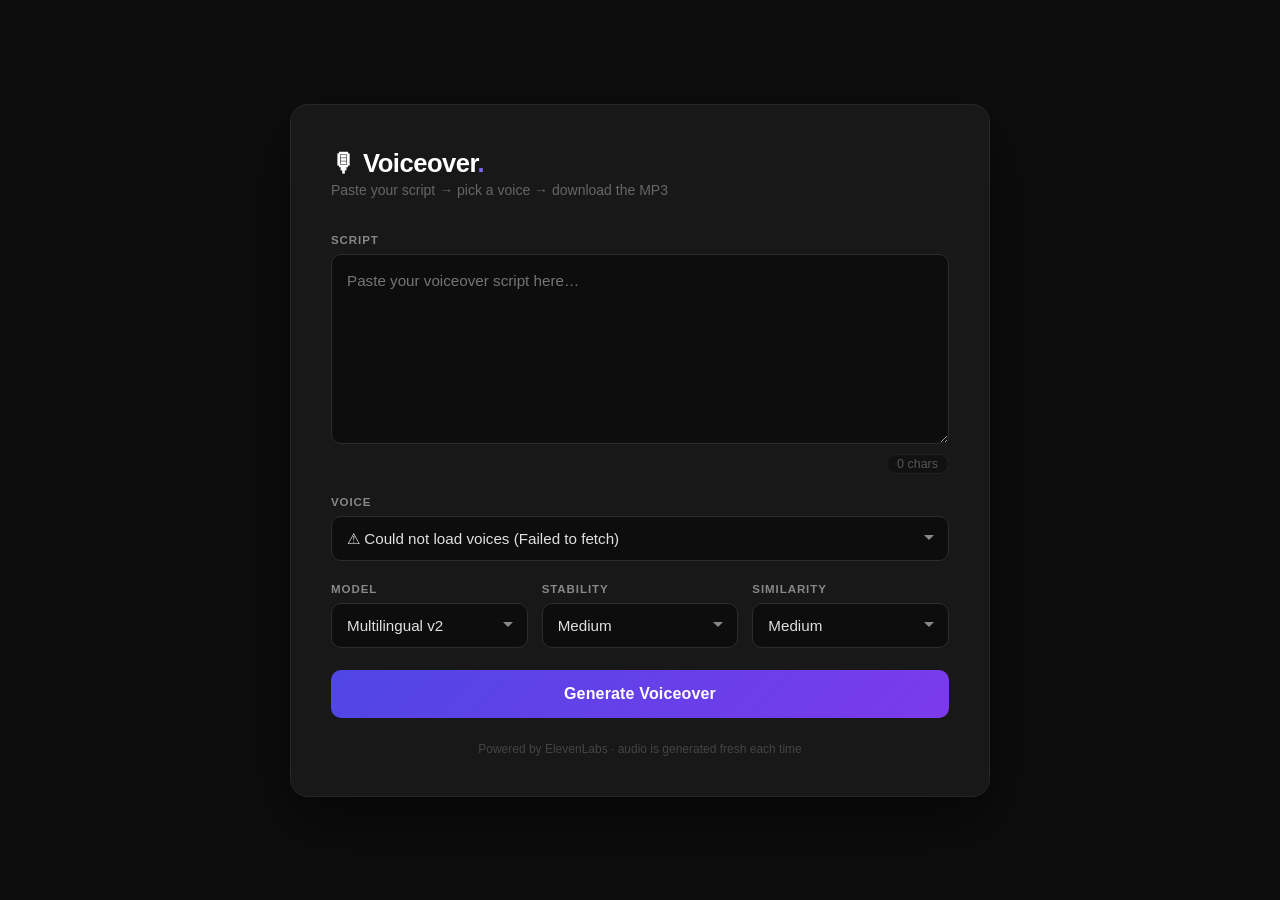
<file: voiceover.html>
<!DOCTYPE html>
<html lang="en">
<head>
  <meta charset="UTF-8">
  <meta name="viewport" content="width=device-width, initial-scale=1.0">
  <title>Voiceover Generator</title>
  <style>
    *, *::before, *::after { box-sizing: border-box; margin: 0; padding: 0; }

    body {
      font-family: -apple-system, BlinkMacSystemFont, 'Segoe UI', Roboto, sans-serif;
      background: #0d0d0d;
      color: #e0e0e0;
      min-height: 100vh;
      display: flex;
      align-items: center;
      justify-content: center;
      padding: 24px;
    }

    .card {
      background: #181818;
      border: 1px solid #272727;
      border-radius: 18px;
      padding: 44px 40px 40px;
      width: 100%;
      max-width: 700px;
      box-shadow: 0 24px 60px rgba(0,0,0,0.5);
    }

    .logo {
      font-size: 1.6rem;
      font-weight: 700;
      color: #fff;
      margin-bottom: 4px;
      letter-spacing: -0.02em;
    }
    .logo span { color: #7c6af7; }

    .subtitle {
      color: #666;
      font-size: 0.875rem;
      margin-bottom: 36px;
    }

    label {
      display: block;
      font-size: 0.72rem;
      font-weight: 600;
      color: #888;
      text-transform: uppercase;
      letter-spacing: 0.08em;
      margin-bottom: 8px;
    }

    textarea, select {
      width: 100%;
      background: #0d0d0d;
      border: 1px solid #2c2c2c;
      border-radius: 10px;
      color: #e0e0e0;
      font-family: inherit;
      font-size: 0.95rem;
      padding: 13px 15px;
      outline: none;
      transition: border-color 0.15s;
      appearance: none;
    }
    textarea:focus, select:focus { border-color: #4f46e5; }

    textarea {
      resize: vertical;
      min-height: 190px;
      line-height: 1.65;
    }

    .char-row {
      display: flex;
      justify-content: flex-end;
      margin-top: 6px;
      margin-bottom: 22px;
    }
    .char-badge {
      font-size: 0.78rem;
      color: #555;
      background: #111;
      padding: 2px 10px;
      border-radius: 20px;
      border: 1px solid #222;
      transition: color 0.2s, border-color 0.2s;
    }
    .char-badge.warn  { color: #f59e0b; border-color: #78350f; }
    .char-badge.over  { color: #ef4444; border-color: #7f1d1d; }

    .grid {
      display: grid;
      grid-template-columns: 1fr 1fr 1fr;
      gap: 14px;
      margin-bottom: 22px;
    }

    .field { margin-bottom: 22px; }

    select {
      cursor: pointer;
      background-image: url("data:image/svg+xml,%3Csvg xmlns='http://www.w3.org/2000/svg' width='12' height='12' viewBox='0 0 12 12'%3E%3Cpath fill='%23888' d='M6 8L1 3h10z'/%3E%3C/svg%3E");
      background-repeat: no-repeat;
      background-position: right 13px center;
      padding-right: 36px;
    }

    .btn-generate {
      width: 100%;
      padding: 15px;
      background: linear-gradient(135deg, #4f46e5, #7c3aed);
      color: #fff;
      border: none;
      border-radius: 10px;
      font-size: 1rem;
      font-weight: 700;
      cursor: pointer;
      letter-spacing: 0.01em;
      transition: opacity 0.15s, transform 0.1s;
      position: relative;
      overflow: hidden;
    }
    .btn-generate:hover:not(:disabled) { opacity: 0.9; transform: translateY(-1px); }
    .btn-generate:active:not(:disabled) { transform: translateY(0); }
    .btn-generate:disabled { opacity: 0.45; cursor: not-allowed; transform: none; }

    .spinner {
      display: inline-block;
      width: 15px; height: 15px;
      border: 2px solid rgba(255,255,255,0.3);
      border-top-color: #fff;
      border-radius: 50%;
      animation: spin 0.65s linear infinite;
      vertical-align: middle;
      margin-right: 8px;
    }
    @keyframes spin { to { transform: rotate(360deg); } }

    .result-box {
      margin-top: 28px;
      padding: 22px;
      background: #0d0d0d;
      border: 1px solid #272727;
      border-radius: 12px;
      display: none;
    }
    .result-box.show { display: block; }

    .result-label {
      font-size: 0.72rem;
      font-weight: 600;
      color: #666;
      text-transform: uppercase;
      letter-spacing: 0.08em;
      margin-bottom: 14px;
    }

    audio {
      width: 100%;
      margin-bottom: 14px;
      border-radius: 6px;
      accent-color: #7c6af7;
    }

    .btn-download {
      display: block;
      width: 100%;
      padding: 11px;
      background: #166534;
      color: #fff;
      border: none;
      border-radius: 8px;
      font-size: 0.9rem;
      font-weight: 600;
      cursor: pointer;
      text-align: center;
      text-decoration: none;
      transition: background 0.15s;
    }
    .btn-download:hover { background: #15803d; }

    .error-box {
      margin-top: 18px;
      padding: 13px 16px;
      background: #1a0a0a;
      border: 1px solid #7f1d1d;
      border-radius: 8px;
      color: #fca5a5;
      font-size: 0.875rem;
      display: none;
    }
    .error-box.show { display: block; }

    .voice-loading {
      color: #555;
      font-style: italic;
    }

    .credit-note {
      text-align: center;
      margin-top: 24px;
      font-size: 0.75rem;
      color: #444;
    }
  </style>
</head>
<body>
  <div class="card">
    <div class="logo">🎙 Voiceover<span>.</span></div>
    <div class="subtitle">Paste your script → pick a voice → download the MP3</div>

    <div class="field">
      <label for="text">Script</label>
      <textarea id="text" placeholder="Paste your voiceover script here…"></textarea>
      <div class="char-row">
        <span class="char-badge" id="charBadge">0 chars</span>
      </div>
    </div>

    <div class="field">
      <label for="voice">Voice</label>
      <select id="voice">
        <option class="voice-loading" disabled selected>Loading voices…</option>
      </select>
    </div>

    <div class="grid">
      <div>
        <label for="model">Model</label>
        <select id="model">
          <option value="eleven_multilingual_v2">Multilingual v2</option>
          <option value="eleven_turbo_v2_5">Turbo v2.5 ⚡</option>
          <option value="eleven_turbo_v2">Turbo v2</option>
          <option value="eleven_monolingual_v1">English v1</option>
        </select>
      </div>
      <div>
        <label for="stability">Stability</label>
        <select id="stability">
          <option value="0.25">Low – expressive</option>
          <option value="0.5" selected>Medium</option>
          <option value="0.75">High – steady</option>
        </select>
      </div>
      <div>
        <label for="similarity">Similarity</label>
        <select id="similarity">
          <option value="0.5">Low</option>
          <option value="0.75" selected>Medium</option>
          <option value="0.9">High</option>
        </select>
      </div>
    </div>

    <button class="btn-generate" id="generateBtn" onclick="generate()">Generate Voiceover</button>

    <div class="error-box" id="errorBox"></div>

    <div class="result-box" id="resultBox">
      <div class="result-label">Preview &amp; Download</div>
      <audio id="player" controls></audio>
      <a id="dlLink" class="btn-download" download="voiceover.mp3">⬇ Download MP3</a>
    </div>

    <div class="credit-note">Powered by ElevenLabs · audio is generated fresh each time</div>
  </div>

  <script>
    const KEY  = 'sk_eee18f4fb57a3a4c2cc04717adf9b5305a9c75f1db1b496c';
    const BASE = 'https://api.elevenlabs.io/v1';

    // ── char counter ──────────────────────────────────────────
    const txtArea   = document.getElementById('text');
    const charBadge = document.getElementById('charBadge');

    txtArea.addEventListener('input', () => {
      const n = txtArea.value.length;
      charBadge.textContent = n.toLocaleString() + ' chars';
      charBadge.className   = 'char-badge' + (n > 4500 ? (n > 5000 ? ' over' : ' warn') : '');
    });

    // ── load voices ───────────────────────────────────────────
    async function loadVoices() {
      const sel = document.getElementById('voice');
      try {
        const r    = await fetch(`${BASE}/voices`, { headers: { 'xi-api-key': KEY } });
        if (!r.ok) throw new Error(`HTTP ${r.status}`);
        const data = await r.json();

        // group by category
        const groups = {};
        data.voices
          .sort((a, b) => a.name.localeCompare(b.name))
          .forEach(v => {
            const cat = (v.category || 'other').replace(/_/g, ' ');
            (groups[cat] = groups[cat] || []).push(v);
          });

        sel.innerHTML = '';
        for (const [cat, list] of Object.entries(groups)) {
          const og = document.createElement('optgroup');
          og.label = cat.charAt(0).toUpperCase() + cat.slice(1);
          list.forEach(v => {
            const o = document.createElement('option');
            o.value       = v.voice_id;
            const accent  = v.labels?.accent ? ` · ${v.labels.accent}` : '';
            const gender  = v.labels?.gender ? ` · ${v.labels.gender}` : '';
            o.textContent = v.name + accent + gender;
            og.appendChild(o);
          });
          sel.appendChild(og);
        }
      } catch (e) {
        sel.innerHTML = `<option value="">⚠ Could not load voices (${e.message})</option>`;
      }
    }

    // ── generate ──────────────────────────────────────────────
    async function generate() {
      const text       = txtArea.value.trim();
      const voiceId    = document.getElementById('voice').value;
      const modelId    = document.getElementById('model').value;
      const stability  = parseFloat(document.getElementById('stability').value);
      const similarity = parseFloat(document.getElementById('similarity').value);

      const btn       = document.getElementById('generateBtn');
      const errBox    = document.getElementById('errorBox');
      const resultBox = document.getElementById('resultBox');

      errBox.className    = 'error-box';
      resultBox.className = 'result-box';

      if (!text)    { return showErr('Please paste a script first.'); }
      if (!voiceId) { return showErr('Please select a voice.'); }
      if (text.length > 5000) { return showErr('Script exceeds 5,000 characters. Trim it down.'); }

      btn.disabled  = true;
      btn.innerHTML = '<span class="spinner"></span>Generating…';

      try {
        const res = await fetch(`${BASE}/text-to-speech/${voiceId}`, {
          method:  'POST',
          headers: {
            'xi-api-key':   KEY,
            'Content-Type': 'application/json',
            'Accept':       'audio/mpeg',
          },
          body: JSON.stringify({
            text,
            model_id: modelId,
            voice_settings: {
              stability,
              similarity_boost: similarity,
              style:            0,
              use_speaker_boost: true,
            },
          }),
        });

        if (!res.ok) {
          let msg = `API error ${res.status}`;
          try {
            const j = await res.json();
            msg = j.detail?.message || j.detail || msg;
          } catch (_) {}
          throw new Error(msg);
        }

        const blob = await res.blob();
        const url  = URL.createObjectURL(blob);

        const player = document.getElementById('player');
        const dlLink = document.getElementById('dlLink');
        player.src   = url;
        dlLink.href  = url;
        dlLink.download = `voiceover_${new Date().toISOString().slice(0,19).replace(/[:T]/g,'-')}.mp3`;

        resultBox.className = 'result-box show';
        player.play();

      } catch (e) {
        showErr(e.message);
      } finally {
        btn.disabled  = false;
        btn.innerHTML = 'Generate Voiceover';
      }
    }

    function showErr(msg) {
      const el = document.getElementById('errorBox');
      el.textContent = '⚠ ' + msg;
      el.className   = 'error-box show';
    }

    loadVoices();
  </script>
</body>
</html>
</file>
